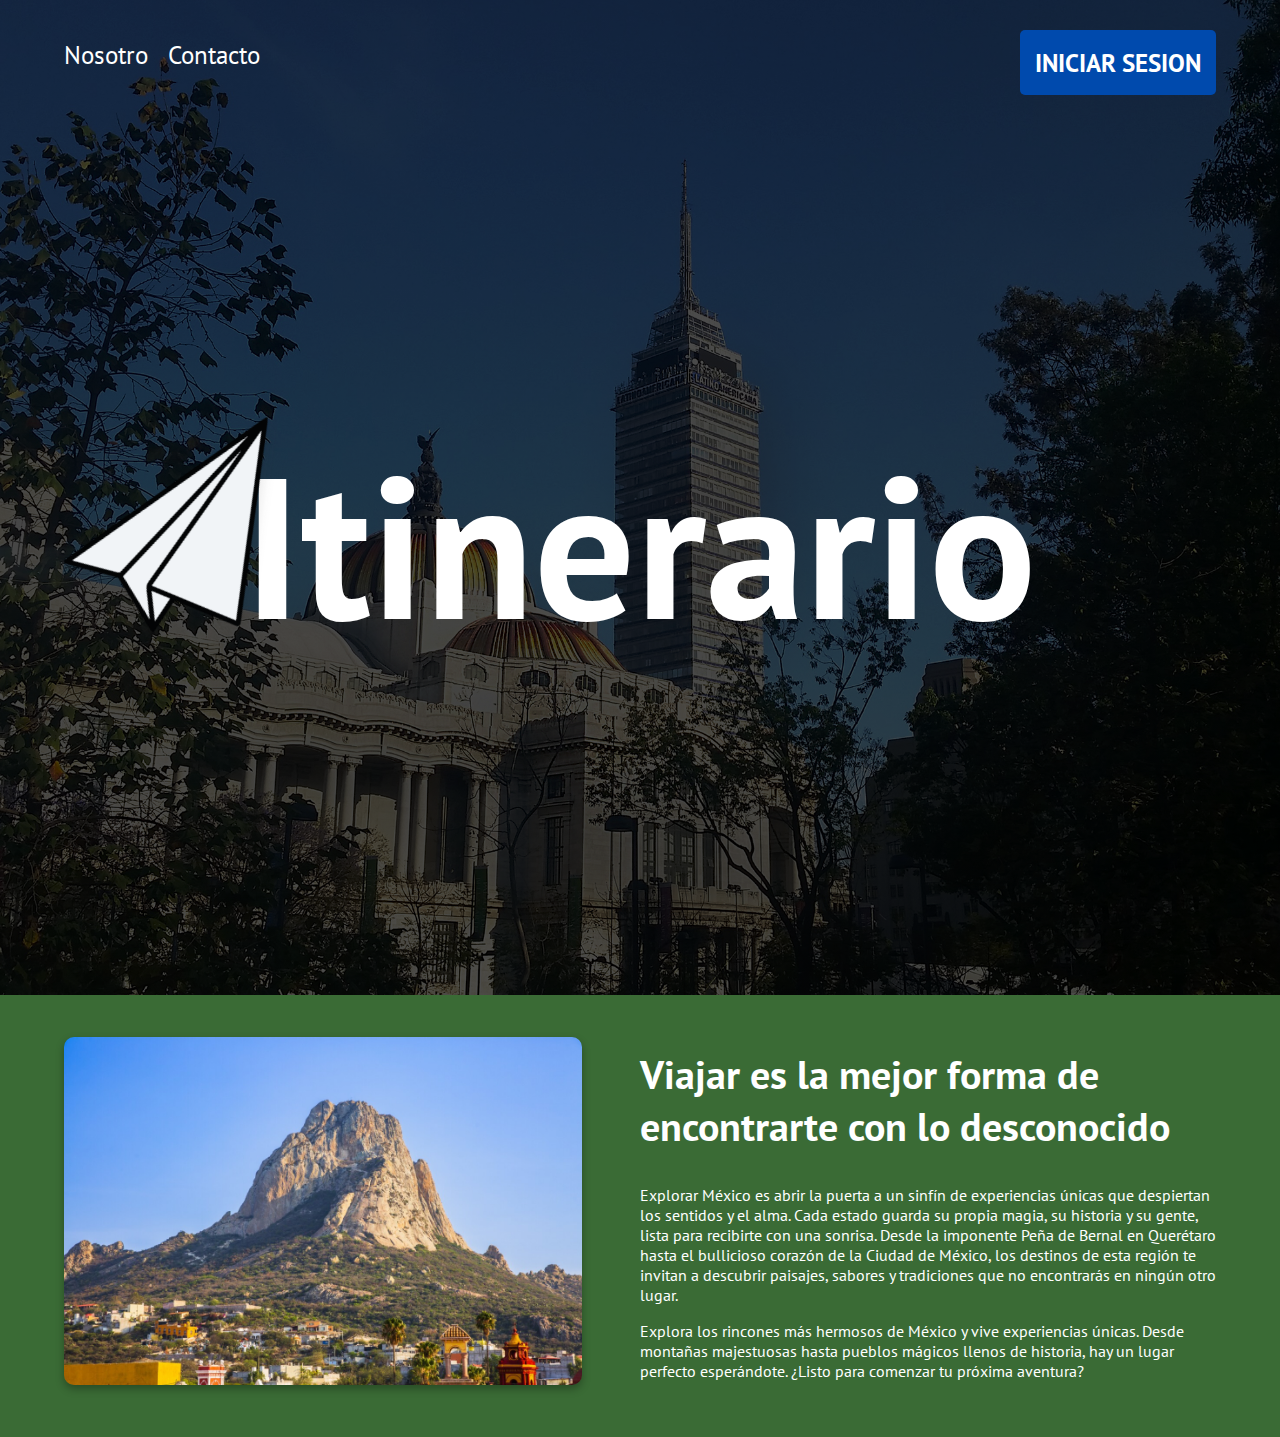
<file: HTML/index.html>
<!DOCTYPE html>
<html lang="es">
<head>
    <meta charset="UTF-8">
    <meta name="viewport" content="width=device-width, initial-scale=1.0">
    <link rel="preconnect" href="https://fonts.googleapis.com">
    <link rel="preconnect" href="https://fonts.gstatic.com" crossorigin>
    <link href="https://fonts.googleapis.com/css2?family=PT+Sans:ital,wght@0,400;0,700;1,400;1,700&family=Roboto:ital,wght@0,100..900;1,100..900&display=swap" rel="stylesheet">
    <link rel="preconnect" href="https://fonts.googleapis.com">
    <link rel="preconnect" href="https://fonts.gstatic.com" crossorigin>
    <link href="https://fonts.googleapis.com/css2?family=Newsreader:ital,opsz,wght@0,6..72,200..800;1,6..72,200..800&family=PT+Sans:ital,wght@0,400;0,700;1,400;1,700&family=Roboto:ital,wght@0,100..900;1,100..900&display=swap" rel="stylesheet">
    <link rel="stylesheet" href="../CSS/Style_Index.css">
    <link rel="stylesheet" href="../CSS/normilize.css">
    <title>Turismo</title>
    <link rel="icon" type="image/png" href="../Imagenes/favicon-16x16.png">
</head>
<body>
    <header class="header">
        <div class="contenedor">
            <div class="barra">
                <nav class="navegacion">
                    <a href="nosotros.html" class="navegacion__enlace">Nosotro</a>
                    <a href="contacto.html" class="navegacion__enlace">Contacto</a>
                    <a href="inicio_sesion.html" class="navegacion__enlace Enlace-type-buttom">Iniciar Sesion</a>
                </nav>
            </div>
            <div class="hero-contener">
                <a href="index.html" class=""><h1 class="no-margin">Itinerario</h1></a>
                <img src="../Imagenes/avion_papel.webp" alt="Imagen Titulo" class="avion" id="avion">
            </div>
        </div>
    </header>
   
    <section class="Informacion">
        <div class="contenedor no-margin">
            <div class="content-wrapper">
                <div class="contenido-img">
                  <div class="slider-frame">
                    <ul>
                        <li><img src="../Imagenes/Imagenes_Slider/Bernal.jpg" alt="Imagen Slider 1"></li>
                        <li><img src="../Imagenes/Imagenes_Slider/Centro_Queretaro.jpg" alt="Imagen Slider 2"></li>
                        <li><img src="../Imagenes/Imagenes_Slider/cuernavaca.png" alt="Imagen Slider 3"></li>
                        <li><img src="../Imagenes/Imagenes_Slider/jardines_de_mexico.jpg" alt="Imagen Slider 4"></li>
                        <li><img src="../Imagenes/Imagenes_Slider/Museo_Antropologia.jpg" alt="Imagen Slider 5"></li>
                        <li><img src="../Imagenes/Imagenes_Slider/Nevado_Toluca.jpg" alt="Imagen Slider 6"></li>
                        <li><img src="../Imagenes/Imagenes_Slider/Primas_Basalticos.jpg" alt="Imagen Slider 7"></li>
                        <li><img src="../Imagenes/Imagenes_Slider/Tula.jpg" alt="Imagen Slider 8"></li>
                        <li><img src="../Imagenes/Imagenes_Slider/Valle_Bravo.jpg" alt="Imagen Slider 9"></li>
                        <li><img src="../Imagenes/Imagenes_Slider/zocalo.webp" alt="Imagen Slider 10"></li>
                    </ul>
                  </div>  
                </div>
                <div class="contenido-seccion">
                    <h2>Viajar es la mejor forma de encontrarte con lo desconocido</h2>
                    <p>
                        Explorar México es abrir la puerta a un sinfín de experiencias únicas que despiertan los sentidos y el alma. Cada estado guarda su propia magia, su historia y su gente, lista para recibirte con una sonrisa. Desde la imponente Peña de Bernal en Querétaro hasta el bullicioso corazón de la Ciudad de México, los destinos de esta región te invitan a descubrir paisajes, sabores y tradiciones que no encontrarás en ningún otro lugar.
                    </p>
                    <p>Explora los rincones más hermosos de México y vive experiencias únicas.
                        Desde montañas majestuosas hasta pueblos mágicos llenos de historia,
                            hay un lugar perfecto esperándote. ¿Listo para comenzar tu próxima aventura?
                    </p>
                </div>
            </div>
        </div>
    </section>

    <script src="../javaScript/animacion_avion.js"></script>
</body>
</html>
</file>
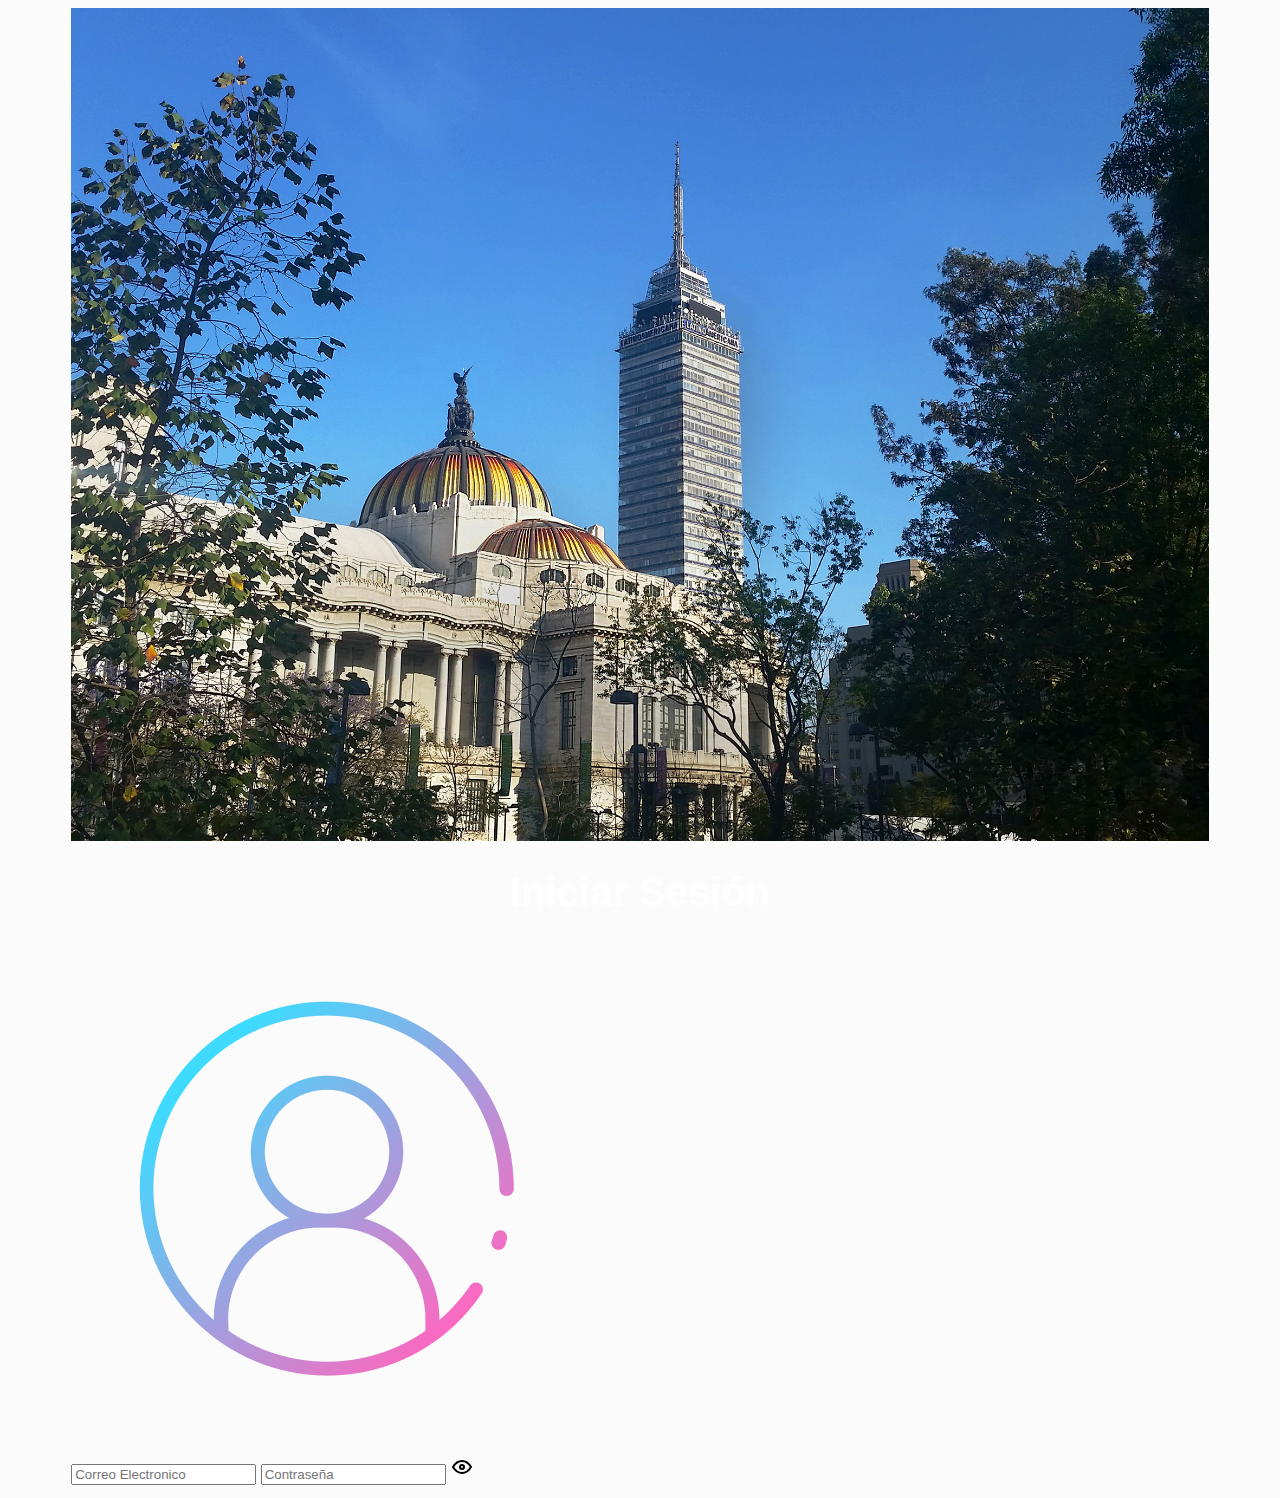
<file: HTML/Iniciar_Sesion.html>
<!DOCTYPE html>
<html lang="es">
<head>
    <meta charset="UTF-8">
    <meta name="viewport" content="width=device-width, initial-scale=1.0">
    <link rel="stylesheet" href="../CSS/Style_Index.css">
    <title>Iniciar Sesion</title>
</head>
<body>
    <div class="iniciar contenedor">
        <div class="img_logo">
            <picture>
                <source media="(min-width: 900px)" srcset="../Imagenes/bellas_artes.jpg">
                <img src="../Imagenes/avion_papel.webp" alt="Logo">
            </picture>
        </div>
        <div class="iniciar_texto">
                <h2 class="texto_centrado no-margin">Iniciar Sesión</h2>
                <div class="iniciar_texto--contenido ">
                        <picture>
                            <source media="(min-width: 768px)" srcset="../Imagenes/login.png">
                            <img src="../Imagenes/avion.png" alt="login">
                        </picture>
                        <div class="campo">
                            <input class="campo__field"  type="email" placeholder="Correo Electronico">
                            <input class="campo__field"  type="password" id="pass" placeholder="Contraseña">
                            <i class="ojo ojo_abierto"><img src="../Imagenes/Iniciarsesion/eye.svg" alt=""></i>
                        </div>                    
                </div>
        </div>
    </div>
</body>
</html>
</file>
<file: CSS/Style_Index.css>
:root{
    --Color_fondo: #FBFBFB;
    --Botones: #004AAD;
    --banner: #3A6B35;
    --FuenteHeading:"PT Sans", sans-serif;
    --FuenteTexto:  "PT Sans", sans-serif; 
    --blanco: #fff;
}

html{
box-sizing: border-box;
font-size: 62.5%; /*1REM = 10PX*/
}
body {
    font-family: var(--FuenteTexto);
    font-size: 1.6rem;
    line-height: 2;
    background-color: var(--Color_fondo);
    color: var(--blanco);
}

*,
*::before,
*::after {
    box-sizing: inherit;
}

/*GLOBALES*/
a{
    text-decoration: none;
    color: var(--blanco);
}
h1,h2,h3{
    font-family: var(--FuenteHeading);
}
h1 {
    font-size: 4.8rem;
}

h2 {
    font-size: 4rem;
}

h3 {
    font-size: 3.2rem;
}

h4 {
    font-size: 2.8rem;
}

img {
    max-width: 100%;
}

/*UTILIDADES*/
.no-margin {
    margin: 0;
}

.no-padding {
    padding: 0;
}
.texto_centrado{
    text-align: center;
}

/*HEADER*/
.header{
background-image: linear-gradient(rgba(0, 0, 0, 0.7), rgba(0, 0, 0, 0.7)) ,url(../Imagenes/bellas\ artes.jpg);
background-size: cover;
background-repeat: no-repeat;
background-position: center center;
}
  .barra{
    padding-top: 3rem;
  }
@media (min-width: 768px) {
    .barra {
        display: flex;
        justify-content: space-between;
        align-items: center;
        
    }
    .navegacion{
        width: 100%;
        display: flex;
        gap: 2rem;
        
    }
    .Enlace-type-buttom{
        margin-left: auto; 
    }
}
.Enlace-type-buttom{
    display: inline-block; 
    color: var(--blanco); 
    background-color: var(--Botones); 
    padding: 0.75rem 1.5rem; 
    text-transform: uppercase;
    border: none;
    border-radius: 5px; 
    font-weight: bold;
    text-align: center;
    transition: all 0.3s ease; 
    margin-bottom: 0; 
}
.Enlace-type-buttom:hover {
    background-color: #d35400; 
    transform: translateY(-2px); 
    box-shadow: 0 4px 8px rgba(0,0,0,0.2); 
}
.logo {
    color: var(--Blanco);
    font-size: 3rem;
}
.navegacion__enlace{
    display: block; /*Hace que se vea como en filas, ideal para telefonos*/
    text-align: center;
    color: var(--Blanco);
    font-size: 2.5rem;
    
}

.hero-contener{ 
    display: flex;
    justify-content: center;
    align-items: center; 
    text-align: center;
    height: 100vh; 
    position: relative;
    overflow: hidden; 
}

.hero-contener h1{  
        font-size: 5.5rem;
    }

.hero-contener img{
position: absolute;
filter: drop-shadow(0 10px 5px #25252513);      
}

.avion{
    position: absolute;
    width: 22vw;
    z-index: 1;
    filter: drop-shadow(0 10px 5px #25252513);
    transition: all 1.2s ease-in-out;
    width: 35vw;
    left: 10%;
    top: 50%;
    transform: translate(-50%, -50%) rotate(-25deg);
}
@media (min-width: 768px) {
    .hero-contener h1{
        font-size: 12rem;
    }
    .avion {
        width: 28vw;
        left: 10%;
        transform: translate(-50%, -50%) rotate(-25deg);
    }
}
@media (min-width: 900px) {
    .hero-contener h1{
        font-size: 20rem;
    }
    .avion {
        width: 22vw;
        left: 11%;
    }
}

/*Seccion verde, viajes*/
.contenedor{
    height: 100%;
    max-width: 90%;
    margin: 0 auto;
}
.Informacion{
    min-height: auto;
    background-color: var(--banner);
    color: var(--blanco);
    padding: 2rem 0; 
}

.content-wrapper{
    display: flex;
    flex-direction: column; 
    justify-content: space-between;
    align-items: center;
    line-height: normal;
    margin-bottom: 2rem;
    gap: 2rem; 
}

.slider-frame{
    height: auto;
    width: 100%; 
    margin: 1rem auto 0;
    overflow: hidden;
    border-radius: 10px; 
    box-shadow: 0 4px 8px rgba(0,0,0,0.3); 
}

.slider-frame ul{
    display: flex;
    padding: 0;
    width: 1000%; 
    animation: slider 40s infinite linear; 
    margin: 0;
}

.slider-frame li{
    list-style: none;
    width: 10%; 
    flex-shrink: 0;
}

.slider-frame img{
    width: 100%;
    height: 250px; 
    object-fit: cover; 
    display: block;
}

@keyframes slider{
     0% { transform: translateX(0); }
    8% { transform: translateX(0); } /* Imagen 1 */
    
    10% { transform: translateX(-10%); }
    18% { transform: translateX(-10%); } /* Imagen 2 */
    
    20% { transform: translateX(-20%); }
    28% { transform: translateX(-20%); } /* Imagen 3 */
    
    30% { transform: translateX(-30%); }
    38% { transform: translateX(-30%); } /* Imagen 4 */
    
    40% { transform: translateX(-40%); }
    48% { transform: translateX(-40%); } /* Imagen 5 */
    
    50% { transform: translateX(-50%); }
    58% { transform: translateX(-50%); } /* Imagen 6 */
    
    60% { transform: translateX(-60%); }
    68% { transform: translateX(-60%); } /* Imagen 7 */
    
    70% { transform: translateX(-70%); }
    78% { transform: translateX(-70%); } /* Imagen 8 */
    
    80% { transform: translateX(-80%); }
    88% { transform: translateX(-80%); } /* Imagen 9 */
    
    90% { transform: translateX(-90%); }
    98% { transform: translateX(-90%); } /* Imagen 10 */
    
    100% { transform: translateX(0); } /* Vuelve al inicio */
}


@media (min-width: 769px) {
    .content-wrapper{
        display: flex;
        flex-direction: row; 
        justify-content: space-between;
        align-items: center;
        line-height: normal;
        gap: 4rem; 
    }
    
    .contenido-img{
        flex-basis: 45%; 
        position: relative; 
        min-height: 10rem; 
    }
    
    .contenido-seccion{
        flex-basis: 50%;
    }
    
    .slider-frame img{
        height: 100%; 
    }
}

@media (max-width: 768px) {
    .content-wrapper{
        flex-direction: column; /* Texto primero, luego slider */
    }
    
    .contenido-seccion{
        order: -1; /* Esto pone el texto PRIMERO */
        width: 100%;
    }
    
    .contenido-img{
        order: 2; /* Esto pone el slider SEGUNDO */
        width: 100%;
    }
    
    .slider-frame {
        max-width: 90%; /* Más pequeño en mobile */
        margin: 0 auto;
    }
    
    .slider-frame img {
        height: 200px; /* Altura más apropiada para mobile */
    }
}
</file>
<file: CSS/normilize.css>
/*! normalize.css v8.0.1 | MIT License | github.com/necolas/normalize.css */

/* Document
   ========================================================================== */

/**
 * 1. Correct the line height in all browsers.
 * 2. Prevent adjustments of font size after orientation changes in iOS.
 */

 html {
    line-height: 1.15; /* 1 */
    -webkit-text-size-adjust: 100%; /* 2 */
  }
  
  /* Sections
     ========================================================================== */
  
  /**
   * Remove the margin in all browsers.
   */
  
  body {
    margin: 0;
  }
  
  /**
   * Render the `main` element consistently in IE.
   */
  
  main {
    display: block;
  }
  
  /**
   * Correct the font size and margin on `h1` elements within `section` and
   * `article` contexts in Chrome, Firefox, and Safari.
   */
  
  h1 {
    font-size: 2em;
    margin: 0.67em 0;
  }
  
  /* Grouping content
     ========================================================================== */
  
  /**
   * 1. Add the correct box sizing in Firefox.
   * 2. Show the overflow in Edge and IE.
   */
  
  hr {
    box-sizing: content-box; /* 1 */
    height: 0; /* 1 */
    overflow: visible; /* 2 */
  }
  
  /**
   * 1. Correct the inheritance and scaling of font size in all browsers.
   * 2. Correct the odd `em` font sizing in all browsers.
   */
  
  pre {
    font-family: monospace, monospace; /* 1 */
    font-size: 1em; /* 2 */
  }
  
  /* Text-level semantics
     ========================================================================== */
  
  /**
   * Remove the gray background on active links in IE 10.
   */
  
  a {
    background-color: transparent;
  }
  
  /**
   * 1. Remove the bottom border in Chrome 57-
   * 2. Add the correct text decoration in Chrome, Edge, IE, Opera, and Safari.
   */
  
  abbr[title] {
    border-bottom: none; /* 1 */
    text-decoration: underline; /* 2 */
    text-decoration: underline dotted; /* 2 */
  }
  
  /**
   * Add the correct font weight in Chrome, Edge, and Safari.
   */
  
  b,
  strong {
    font-weight: bolder;
  }
  
  /**
   * 1. Correct the inheritance and scaling of font size in all browsers.
   * 2. Correct the odd `em` font sizing in all browsers.
   */
  
  code,
  kbd,
  samp {
    font-family: monospace, monospace; /* 1 */
    font-size: 1em; /* 2 */
  }
  
  /**
   * Add the correct font size in all browsers.
   */
  
  small {
    font-size: 80%;
  }
  
  /**
   * Prevent `sub` and `sup` elements from affecting the line height in
   * all browsers.
   */
  
  sub,
  sup {
    font-size: 75%;
    line-height: 0;
    position: relative;
    vertical-align: baseline;
  }
  
  sub {
    bottom: -0.25em;
  }
  
  sup {
    top: -0.5em;
  }
  
  /* Embedded content
     ========================================================================== */
  
  /**
   * Remove the border on images inside links in IE 10.
   */
  
  img {
    border-style: none;
  }
  
  /* Forms
     ========================================================================== */
  
  /**
   * 1. Change the font styles in all browsers.
   * 2. Remove the margin in Firefox and Safari.
   */
  
  button,
  input,
  optgroup,
  select,
  textarea {
    font-family: inherit; /* 1 */
    font-size: 100%; /* 1 */
    line-height: 1.15; /* 1 */
    margin: 0; /* 2 */
  }
  
  /**
   * Show the overflow in IE.
   * 1. Show the overflow in Edge.
   */
  
  button,
  input { /* 1 */
    overflow: visible;
  }
  
  /**
   * Remove the inheritance of text transform in Edge, Firefox, and IE.
   * 1. Remove the inheritance of text transform in Firefox.
   */
  
  button,
  select { /* 1 */
    text-transform: none;
  }
  
  /**
   * Correct the inability to style clickable types in iOS and Safari.
   */
  
  button,
  [type="button"],
  [type="reset"],
  [type="submit"] {
    -webkit-appearance: button;
  }
  
  /**
   * Remove the inner border and padding in Firefox.
   */
  
  button::-moz-focus-inner,
  [type="button"]::-moz-focus-inner,
  [type="reset"]::-moz-focus-inner,
  [type="submit"]::-moz-focus-inner {
    border-style: none;
    padding: 0;
  }
  
  /**
   * Restore the focus styles unset by the previous rule.
   */
  
  button:-moz-focusring,
  [type="button"]:-moz-focusring,
  [type="reset"]:-moz-focusring,
  [type="submit"]:-moz-focusring {
    outline: 1px dotted ButtonText;
  }
  
  /**
   * Correct the padding in Firefox.
   */
  
  fieldset {
    padding: 0.35em 0.75em 0.625em;
  }
  
  /**
   * 1. Correct the text wrapping in Edge and IE.
   * 2. Correct the color inheritance from `fieldset` elements in IE.
   * 3. Remove the padding so developers are not caught out when they zero out
   *    `fieldset` elements in all browsers.
   */
  
  legend {
    box-sizing: border-box; /* 1 */
    color: inherit; /* 2 */
    display: table; /* 1 */
    max-width: 100%; /* 1 */
    padding: 0; /* 3 */
    white-space: normal; /* 1 */
  }
  
  /**
   * Add the correct vertical alignment in Chrome, Firefox, and Opera.
   */
  
  progress {
    vertical-align: baseline;
  }
  
  /**
   * Remove the default vertical scrollbar in IE 10+.
   */
  
  textarea {
    overflow: auto;
  }
  
  /**
   * 1. Add the correct box sizing in IE 10.
   * 2. Remove the padding in IE 10.
   */
  
  [type="checkbox"],
  [type="radio"] {
    box-sizing: border-box; /* 1 */
    padding: 0; /* 2 */
  }
  
  /**
   * Correct the cursor style of increment and decrement buttons in Chrome.
   */
  
  [type="number"]::-webkit-inner-spin-button,
  [type="number"]::-webkit-outer-spin-button {
    height: auto;
  }
  
  /**
   * 1. Correct the odd appearance in Chrome and Safari.
   * 2. Correct the outline style in Safari.
   */
  
  [type="search"] {
    -webkit-appearance: textfield; /* 1 */
    outline-offset: -2px; /* 2 */
  }
  
  /**
   * Remove the inner padding in Chrome and Safari on macOS.
   */
  
  [type="search"]::-webkit-search-decoration {
    -webkit-appearance: none;
  }
  
  /**
   * 1. Correct the inability to style clickable types in iOS and Safari.
   * 2. Change font properties to `inherit` in Safari.
   */
  
  ::-webkit-file-upload-button {
    -webkit-appearance: button; /* 1 */
    font: inherit; /* 2 */
  }
  
  /* Interactive
     ========================================================================== */
  
  /*
   * Add the correct display in Edge, IE 10+, and Firefox.
   */
  
  details {
    display: block;
  }
  
  /*
   * Add the correct display in all browsers.
   */
  
  summary {
    display: list-item;
  }
  
  /* Misc
     ========================================================================== */
  
  /**
   * Add the correct display in IE 10+.
   */
  
  template {
    display: none;
  }
  
  /**
   * Add the correct display in IE 10.
   */
  
  [hidden] {
    display: none;
  }
</file>
